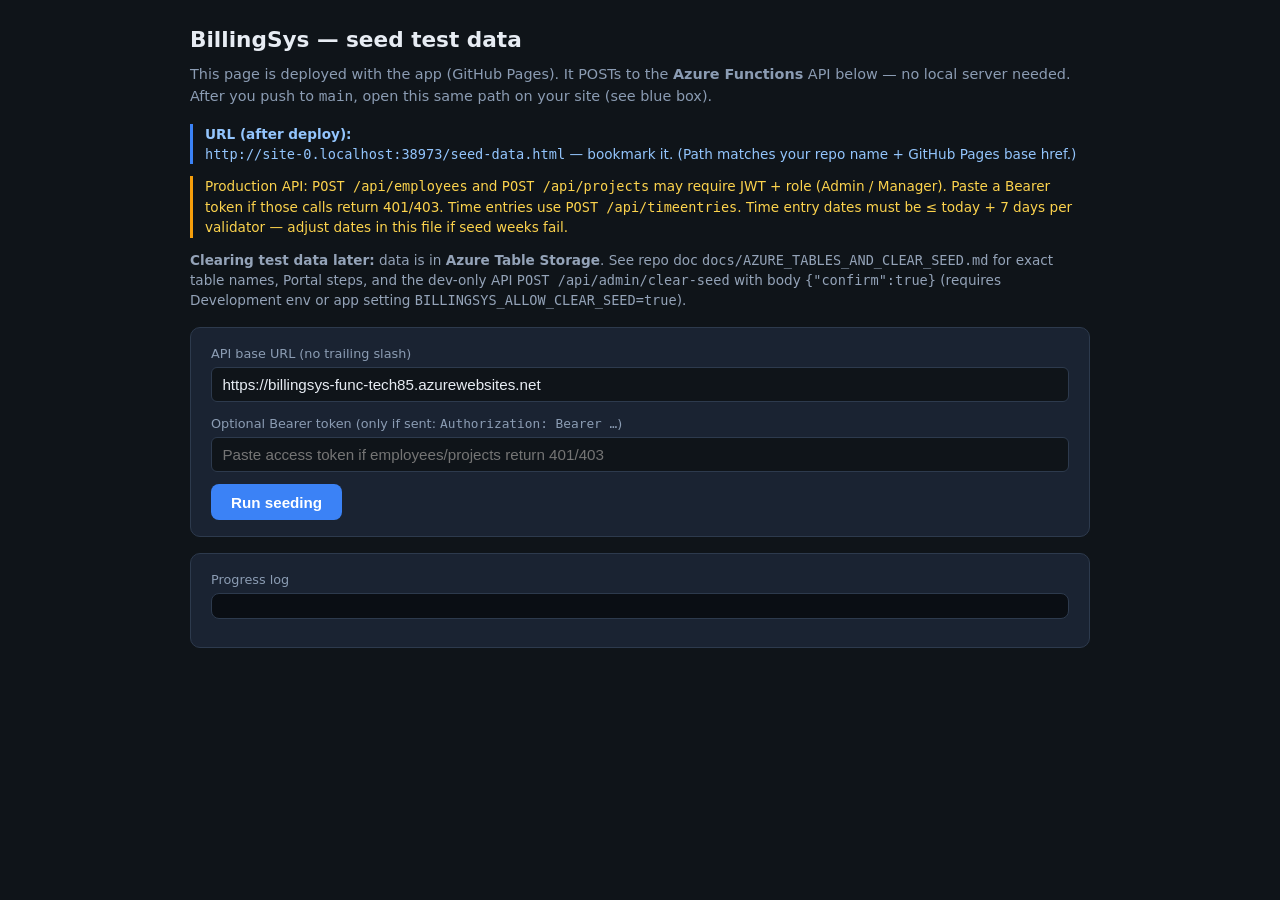
<file: seed-data.html>
<!DOCTYPE html>
<html lang="en">
<head>
  <meta charset="UTF-8" />
  <meta name="viewport" content="width=device-width, initial-scale=1.0" />
  <title>BillingSys — Seed test data</title>
  <style>
    :root {
      --bg: #0f1419;
      --panel: #1a2332;
      --text: #e7ecf3;
      --muted: #8b9cb3;
      --accent: #3b82f6;
      --ok: #22c55e;
      --err: #ef4444;
      --border: #2d3a4d;
      font-family: ui-sans-serif, system-ui, Segoe UI, Roboto, sans-serif;
    }
    body {
      margin: 0;
      background: var(--bg);
      color: var(--text);
      min-height: 100vh;
      line-height: 1.5;
    }
    .wrap {
      max-width: 900px;
      margin: 0 auto;
      padding: 1.5rem;
    }
    h1 { font-size: 1.35rem; margin: 0 0 0.5rem; }
    p { color: var(--muted); font-size: 0.9rem; margin: 0 0 1rem; }
    .panel {
      background: var(--panel);
      border: 1px solid var(--border);
      border-radius: 10px;
      padding: 1rem 1.25rem;
      margin-bottom: 1rem;
    }
    label { display: block; font-size: 0.8rem; color: var(--muted); margin-bottom: 0.25rem; }
    input[type="text"], input[type="url"] {
      width: 100%;
      box-sizing: border-box;
      padding: 0.5rem 0.65rem;
      border-radius: 6px;
      border: 1px solid var(--border);
      background: var(--bg);
      color: var(--text);
      font-size: 0.95rem;
    }
    .row { margin-bottom: 0.75rem; }
    button {
      background: var(--accent);
      color: #fff;
      border: none;
      padding: 0.6rem 1.25rem;
      border-radius: 8px;
      font-weight: 600;
      cursor: pointer;
      font-size: 0.95rem;
    }
    button:disabled { opacity: 0.5; cursor: not-allowed; }
    #log {
      font-family: ui-monospace, Consolas, monospace;
      font-size: 0.78rem;
      white-space: pre-wrap;
      word-break: break-word;
      max-height: 420px;
      overflow-y: auto;
      background: #0a0e14;
      border: 1px solid var(--border);
      border-radius: 8px;
      padding: 0.75rem 1rem;
    }
    .log-ok { color: var(--ok); }
    .log-err { color: var(--err); }
    .log-info { color: #94a3b8; }
    #summary { margin-top: 0.75rem; font-size: 0.9rem; }
    .warn {
      border-left: 3px solid #f59e0b;
      padding-left: 0.75rem;
      margin: 0.75rem 0;
      font-size: 0.85rem;
      color: #fcd34d;
    }
    .note {
      border-left: 3px solid var(--accent);
      padding-left: 0.75rem;
      margin: 0.75rem 0;
      font-size: 0.85rem;
      color: #93c5fd;
    }
  </style>
</head>
<body>
  <div class="wrap">
    <h1>BillingSys — seed test data</h1>
    <p>
      This page is deployed with the app (GitHub Pages). It POSTs to the <strong>Azure Functions</strong> API below — no local server needed.
      After you push to <code>main</code>, open this same path on your site (see blue box).
    </p>
    <div class="note">
      <strong>URL (after deploy):</strong><br />
      <code id="selfUrl">…/BillingSys/seed-data.html</code> — bookmark it. (Path matches your repo name + GitHub Pages base href.)
    </div>
    <div class="warn">
      Production API: <code>POST /api/employees</code> and <code>POST /api/projects</code> may require JWT + role (Admin / Manager).
      Paste a Bearer token if those calls return 401/403. Time entries use <code>POST /api/timeentries</code>.
      Time entry dates must be ≤ today + 7 days per validator — adjust dates in this file if seed weeks fail.
    </div>
    <p style="font-size:0.85rem;color:#94a3b8;">
      <strong>Clearing test data later:</strong> data is in <strong>Azure Table Storage</strong>. See repo doc
      <code>docs/AZURE_TABLES_AND_CLEAR_SEED.md</code> for exact table names, Portal steps, and the dev-only API
      <code>POST /api/admin/clear-seed</code> with body <code>{&quot;confirm&quot;:true}</code> (requires Development env or app setting <code>BILLINGSYS_ALLOW_CLEAR_SEED=true</code>).
    </p>

    <div class="panel">
      <div class="row">
        <label for="apiBase">API base URL (no trailing slash)</label>
        <input type="url" id="apiBase" value="https://billingsys-func-tech85.azurewebsites.net" />
      </div>
      <div class="row">
        <label for="bearer">Optional Bearer token (only if sent: <code>Authorization: Bearer …</code>)</label>
        <input type="text" id="bearer" placeholder="Paste access token if employees/projects return 401/403" autocomplete="off" />
      </div>
      <button type="button" id="runBtn">Run seeding</button>
    </div>

    <div class="panel">
      <label>Progress log</label>
      <div id="log"></div>
      <div id="summary"></div>
    </div>
  </div>

  <script>
(function () {
  const API_DEFAULT = 'https://billingsys-func-tech85.azurewebsites.net';

  const employees = [
    { id: 'BG', name: 'Burke Gregory', email: 'burke.gregory@example.com' },
    { id: 'IS', name: 'Ivan Segura', email: 'ivan.segura@example.com' },
    { id: 'VS', name: 'Victor Sousa', email: 'victor.sousa@example.com' },
    { id: 'GG', name: 'George Gregory', email: 'george.gregory@example.com' },
    { id: 'TT', name: 'Tommy Tashjian', email: 'tommy.tashjian@example.com' },
    { id: 'GB', name: 'Govinda Berrio', email: 'govinda.berrio@example.com' },
    { id: 'EU', name: 'Enid Unsworth', email: 'enid.unsworth@example.com' }
  ];

  const customers = [
    { customerId: 'JADE', company: 'Jade', paymentNetDays: 30, paymentTerms: 'Net 30', isActive: true },
    { customerId: 'UNCAS', company: 'Uncas', paymentNetDays: 30, paymentTerms: 'Net 30', isActive: true },
    { customerId: 'AMRING', company: 'American Ring', paymentNetDays: 30, paymentTerms: 'Net 30', isActive: true },
    { customerId: 'TANYA', company: 'Tanya Creations', paymentNetDays: 30, paymentTerms: 'Net 30', isActive: true }
  ];

  const serviceItems = [
    { itemCode: 'DEV', description: 'Software Development', price: 0, category: 'Service', isActive: true },
    { itemCode: 'CONSULT', description: 'Consulting', price: 0, category: 'Service', isActive: true },
    { itemCode: 'SUPPORT', description: 'Technical Support', price: 0, category: 'Service', isActive: true }
  ];

  const projects = [
    { projectCode: 'JADE001', customerId: 'JADE', description: 'Web Platform Phase 1', serviceItemCode: 'DEV', price: 175, quotedHours: 300, preBill: false, addDetailToInvoice: false },
    { projectCode: 'JADE002', customerId: 'JADE', description: 'Mobile App', serviceItemCode: 'DEV', price: 175, quotedHours: 150, preBill: false, addDetailToInvoice: false },
    { projectCode: 'UNCAS001', customerId: 'UNCAS', description: 'ERP Integration', serviceItemCode: 'DEV', price: 170, quotedHours: 200, preBill: false, addDetailToInvoice: false },
    { projectCode: 'UNCAS002', customerId: 'UNCAS', description: 'Reporting Module', serviceItemCode: 'DEV', price: 170, quotedHours: 100, preBill: false, addDetailToInvoice: false },
    { projectCode: 'AMRING001', customerId: 'AMRING', description: 'Inventory System', serviceItemCode: 'DEV', price: 165, quotedHours: 250, preBill: false, addDetailToInvoice: false },
    { projectCode: 'AMRING002', customerId: 'AMRING', description: 'Customer Portal', serviceItemCode: 'DEV', price: 165, quotedHours: 120, preBill: false, addDetailToInvoice: false },
    { projectCode: 'TANYA001', customerId: 'TANYA', description: 'E-commerce Site', serviceItemCode: 'DEV', price: 165, quotedHours: 180, preBill: false, addDetailToInvoice: false },
    { projectCode: 'TANYA002', customerId: 'TANYA', description: 'CRM Integration', serviceItemCode: 'DEV', price: 165, quotedHours: 80, preBill: false, addDetailToInvoice: false }
  ];

  const projectCodes = projects.map(p => p.projectCode);

  const weekMondayStarts = ['2026-02-23', '2026-03-02', '2026-03-09', '2026-03-16'];

  const commentPool = [
    'Development work', 'Feature implementation', 'Bug fixes and testing', 'Code review and refactor',
    'API integration', 'UI adjustments', 'Database updates', 'Sprint tasks', 'Client requirements',
    'Documentation', 'Deployment support', 'Performance tuning'
  ];

  (function showSelfUrl() {
    var el = document.getElementById('selfUrl');
    if (el && location.href) el.textContent = location.origin + location.pathname;
  })();

  function log(msg, cls) {
    const el = document.getElementById('log');
    const line = document.createElement('div');
    line.className = cls || 'log-info';
    line.textContent = msg;
    el.appendChild(line);
    el.scrollTop = el.scrollHeight;
  }

  function addDays(isoDate, days) {
    const d = new Date(isoDate + 'T12:00:00Z');
    d.setUTCDate(d.getUTCDate() + days);
    return d.toISOString().slice(0, 10);
  }

  /** YYYY-MM-DD → midnight UTC ISO string (Azure / System.Text.Json DateTime Kind must be UTC). */
  function dateToUtcIsoMidnight(yyyyMmDd) {
    return yyyyMmDd + 'T00:00:00.000Z';
  }

  /**
   * Reads the current value from the token field on every call (no stale closure).
   */
  function getBearerTokenFromInput() {
    const el = document.getElementById('bearer');
    if (!el) return '';
    return String(el.value || '').trim();
  }

  /**
   * Headers for every API POST. Uses Headers API so Authorization is reliably applied cross-origin.
   * Strips a leading "Bearer " if the user pasted a full header value.
   */
  function buildJsonHeaders() {
    const headers = new Headers();
    headers.set('Content-Type', 'application/json');
    let t = getBearerTokenFromInput();
    if (!t) return headers;
    if (/^Bearer\s+/i.test(t)) t = t.replace(/^Bearer\s+/i, '').trim();
    if (t) headers.set('Authorization', 'Bearer ' + t);
    return headers;
  }

  /** Deterministic “random” project index from strings */
  function pickProject(employeeId, isoDate, slot) {
    let h = 0;
    const s = employeeId + isoDate + slot;
    for (let i = 0; i < s.length; i++) h = ((h << 5) - h) + s.charCodeAt(i) | 0;
    return projectCodes[Math.abs(h) % projectCodes.length];
  }

  function pickComment(employeeId, isoDate, slot) {
    const idx = Math.abs((employeeId + isoDate + slot).split('').reduce((a, c) => a + c.charCodeAt(0), 0)) % commentPool.length;
    return commentPool[idx];
  }

  function buildTimeEntries() {
    const entries = [];
    for (const monday of weekMondayStarts) {
      for (let dow = 0; dow < 5; dow++) {
        const date = addDays(monday, dow);
        for (const emp of employees) {
          entries.push({
            employeeId: emp.id,
            date,
            startTime: '09:00:00',
            endTime: '13:00:00',
            hours: 4,
            billable: true,
            projectCode: pickProject(emp.id, date, 'a'),
            miles: 0,
            comments: pickComment(emp.id, date, 'a')
          });
          entries.push({
            employeeId: emp.id,
            date,
            startTime: '13:00:00',
            endTime: '17:00:00',
            hours: 4,
            billable: true,
            projectCode: pickProject(emp.id, date, 'b'),
            miles: 0,
            comments: pickComment(emp.id, date, 'b')
          });
        }
      }
    }
    return entries;
  }

  async function postJson(base, path, body) {
    const headers = buildJsonHeaders();
    const res = await fetch(base + path, { method: 'POST', headers: headers, body: JSON.stringify(body) });
    const text = await res.text();
    let data = null;
    try { data = text ? JSON.parse(text) : null; } catch (_) { data = { raw: text }; }
    return { ok: res.ok, status: res.status, data };
  }

  document.getElementById('runBtn').addEventListener('click', async () => {
    const base = (document.getElementById('apiBase').value || API_DEFAULT).replace(/\/$/, '');
    const logEl = document.getElementById('log');
    const summaryEl = document.getElementById('summary');
    logEl.innerHTML = '';
    summaryEl.innerHTML = '';

    const succeeded = [];
    const failed = [];

    const btn = document.getElementById('runBtn');
    btn.disabled = true;

    try {
      log('Starting seed… API: ' + base, 'log-info');
      if (getBearerTokenFromInput()) {
        log('Authorization: Bearer … (token present, sent on every request)', 'log-info');
      } else {
        log('No Bearer token — employees/projects may return 401 if the API requires auth.', 'log-info');
      }

      // Employees
      for (const e of employees) {
        const body = {
          id: e.id,
          name: e.name,
          email: e.email,
          hourlyRate: 0,
          isActive: true,
          role: 0
        };
        const r = await postJson(base, '/api/employees', body);
        const label = 'POST /api/employees ' + e.id;
        if (r.ok) {
          succeeded.push(label);
          log('OK  ' + label, 'log-ok');
        } else {
          failed.push({ step: label, status: r.status, detail: r.data });
          log('ERR ' + label + ' HTTP ' + r.status + ' ' + JSON.stringify(r.data).slice(0, 200), 'log-err');
        }
      }

      // Customers
      for (const c of customers) {
        const r = await postJson(base, '/api/customers', c);
        const label = 'POST /api/customers ' + c.customerId;
        if (r.ok) {
          succeeded.push(label);
          log('OK  ' + label, 'log-ok');
        } else {
          failed.push({ step: label, status: r.status, detail: r.data });
          log('ERR ' + label + ' HTTP ' + r.status + ' ' + JSON.stringify(r.data).slice(0, 200), 'log-err');
        }
      }

      // Service items
      for (const s of serviceItems) {
        const r = await postJson(base, '/api/serviceitems', s);
        const label = 'POST /api/serviceitems ' + s.itemCode;
        if (r.ok) {
          succeeded.push(label);
          log('OK  ' + label, 'log-ok');
        } else {
          failed.push({ step: label, status: r.status, detail: r.data });
          log('ERR ' + label + ' HTTP ' + r.status + ' ' + JSON.stringify(r.data).slice(0, 200), 'log-err');
        }
      }

      // Projects
      for (const p of projects) {
        const r = await postJson(base, '/api/projects', p);
        const label = 'POST /api/projects ' + p.projectCode;
        if (r.ok) {
          succeeded.push(label);
          log('OK  ' + label, 'log-ok');
        } else {
          failed.push({ step: label, status: r.status, detail: r.data });
          log('ERR ' + label + ' HTTP ' + r.status + ' ' + JSON.stringify(r.data).slice(0, 200), 'log-err');
        }
      }

      // Time entries
      const timeEntries = buildTimeEntries();
      const total = timeEntries.length;
      log('Seeding time entries… 0/' + total, 'log-info');
      let done = 0;
      for (const te of timeEntries) {
        const payload = {
          employeeId: te.employeeId,
          date: dateToUtcIsoMidnight(te.date),
          startTime: te.startTime,
          endTime: te.endTime,
          hours: te.hours,
          billable: te.billable,
          projectCode: te.projectCode,
          miles: te.miles,
          comments: te.comments
        };
        const r = await postJson(base, '/api/timeentries', payload);
        done++;
        if (done % 20 === 0 || done === total) {
          log('Seeding time entries… ' + done + '/' + total, 'log-info');
        }
        const label = 'POST /api/timeentries ' + te.employeeId + ' ' + te.date + ' ' + te.startTime;
        if (r.ok) {
          succeeded.push(label);
        } else {
          failed.push({ step: label, status: r.status, detail: r.data });
          log('ERR ' + label + ' HTTP ' + r.status + ' ' + JSON.stringify(r.data).slice(0, 160), 'log-err');
        }
      }

      summaryEl.innerHTML =
        '<strong>Summary</strong><br/>' +
        'Succeeded: <span class="log-ok">' + succeeded.length + '</span> operations<br/>' +
        'Failed: <span class="log-err">' + failed.length + '</span> operations<br/>' +
        (failed.length ? '<pre style="margin-top:0.5rem;font-size:0.75rem;color:#fca5a5">' +
          JSON.stringify(failed.slice(0, 15), null, 2) +
          (failed.length > 15 ? '\n… and ' + (failed.length - 15) + ' more' : '') +
          '</pre>' : '');
      log('Done.', 'log-ok');
    } catch (err) {
      log('Fatal: ' + (err && err.message ? err.message : String(err)), 'log-err');
      summaryEl.textContent = String(err);
    } finally {
      btn.disabled = false;
    }
  });
})();
  </script>
</body>
</html>
</file>
